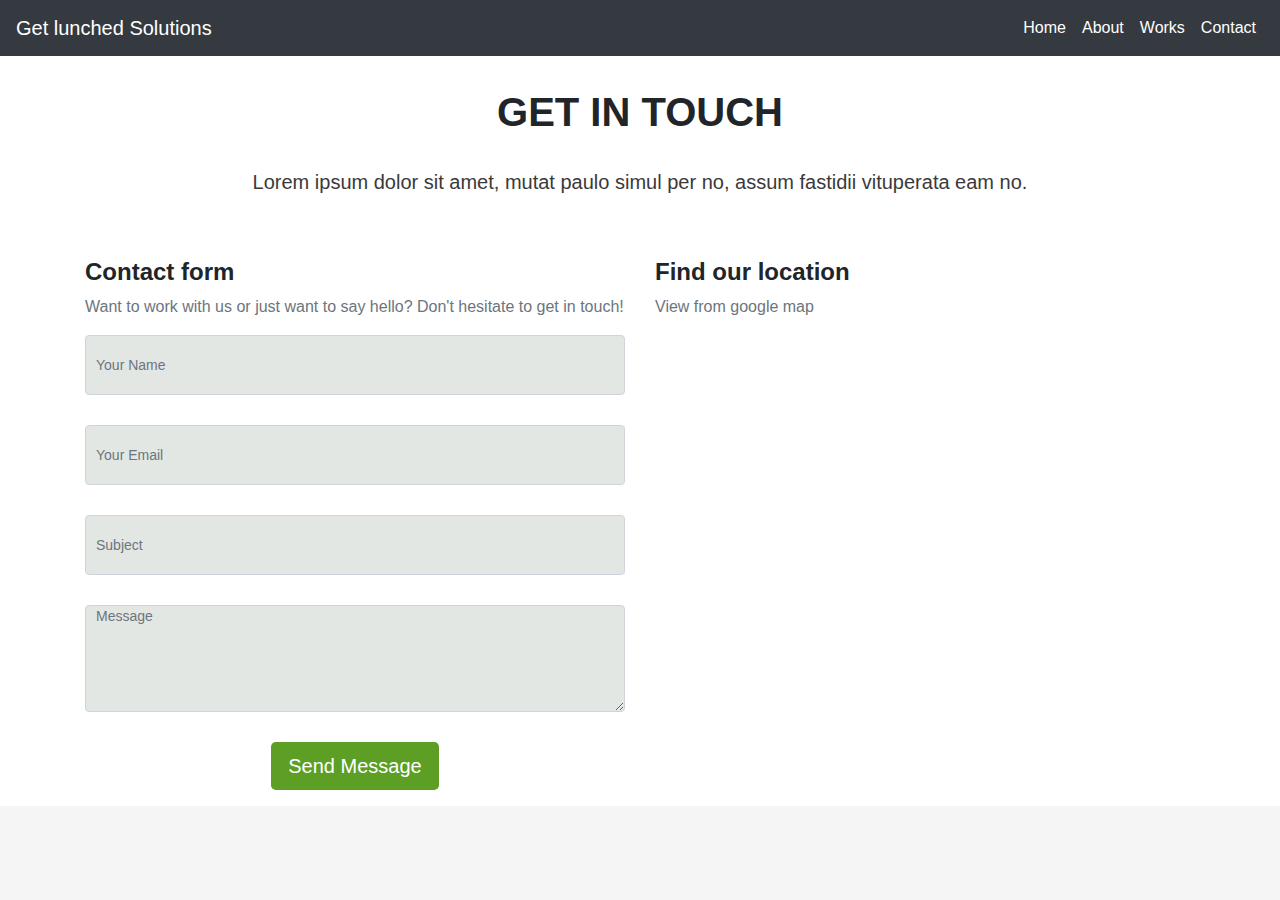
<file: cv/index.html>
<!DOCTYPE html>
<html lang="en">

<head>
    <meta charset="UTF-8">
    <meta name="viewport" content="width=device-width, initial-scale=1.0">
    <meta http-equiv="X-UA-Compatible" content="ie=edge">
    <title>Document</title>
    <link rel="stylesheet" href="assets/css/style.css">
    <link rel="stylesheet" href="https://stackpath.bootstrapcdn.com/bootstrap/4.3.1/css/bootstrap.min.css" integrity="sha384-ggOyR0iXCbMQv3Xipma34MD+dH/1fQ784/j6cY/iJTQUOhcWr7x9JvoRxT2MZw1T" crossorigin="anonymous">
</head>

<body>
    <header>

        <nav class="navbar navbar-expand-lg navbar-light bg-dark">
            <a class="navbar-brand" href="#">Get lunched Solutions</a>
            <button class="navbar-toggler" type="button" data-toggle="collapse" data-target="#navbarNav"
                aria-controls="navbarNav" aria-expanded="false" aria-label="Toggle navigation">
                <span class="navbar-toggler-icon"></span>
            </button>
            <div class="collapse navbar-collapse" id="navbarNav">
                <ul class="navbar-nav">
                    <li class="nav-item">
                        <a class="nav-link" href="#">Home</a>
                    </li>
                    <li class="nav-item">
                        <a class="nav-link" href="#">About</a>
                    </li>
                    <li class="nav-item">
                        <a class="nav-link" href="#">Works</a>
                    </li>
                    <li class="nav-item">
                        <a class="nav-link" href="#contact">Contact</a>
                    </li>
                </ul>
            </div>
        </nav>

    </header>

    <div class="container">

    </div>
    <section id="contact" class="section">
        <div class="container">
            <div class="row mt-5">
                <div class="col-md-12 col-md-offset-2">
                    <div class="heading">
                        <h3><span>Get in touch</span></h3>
                    </div>
                    <div class="sub-heading">
                        <p>
                            Lorem ipsum dolor sit amet, mutat paulo simul per no, assum fastidii vituperata eam no.
                        </p>
                    </div>
                </div>
            </div>
        </div>

        <div class="container">
            <div class="row">
                <div class="col-md-6">
                    <h4><strong>Contact form</strong></h4>
                    <p class="text-muted">
                        Want to work with us or just want to say hello? Don't hesitate to get in touch!
                    </p>
                    <!-- start contact form -->
                    <div class="cform" id="contact-form">
                        <form class="contactForm">
                            <div class="form-group">
                                <input type="text" name="name" class="form-control" id="name" placeholder="Your Name">
                            </div>
                            <div class="form-group">
                                <input type="email" class="form-control" name="email" id="email"
                                    placeholder="Your Email">
                            </div>
                            <div class="form-group">
                                <input type="text" class="form-control" name="subject" id="subject"
                                    placeholder="Subject">
                            </div>
                            <div class="form-group">
                                <textarea class="form-control" name="message" rows="5" placeholder="Message"></textarea>
                            </div>

                            <div class="text-center mb-3"><button type="submit" class="btn btn-lg btn-theme">Send
                                    Message</button></div>
                        </form>
                    </div>
                    <!-- END contact form -->
                </div>
                <div class="col-md-6">
                    <h4><strong>Find our location</strong></h4>
                    <p class="text-muted">View from google map</p>
                    <!-- map -->
                    <div id="section-map" class="clearfix">
                        <iframe src="https://www.google.com/maps/embed?pb=!1m18!1m12!1m3!1d218.8738763630597!2d77.38156087956786!3d28.630300917545565!2m3!1f0!2f0!3f0!3m2!1i1024!2i768!4f13.1!3m3!1m2!1s0x390ceff9a9f10fe3%3A0xc8c9a6f36e52ed76!2sA-036%2C+Sector+63+Rd%2C+A+Block%2C+Sector+63%2C+Noida%2C+Uttar+Pradesh+201301!5e0!3m2!1sen!2sin!4v1566469358321!5m2!1sen!2sin" width="100%" height="400" frameborder="0" style="border:0" allowfullscreen=""></iframe>
                    </div>
                </div>
            </div>
        </div>
    </section>




    <script src="https://code.jquery.com/jquery-3.4.1.min.js"
        integrity="sha256-CSXorXvZcTkaix6Yvo6HppcZGetbYMGWSFlBw8HfCJo=" crossorigin="anonymous"></script>
    <script src="https://cdnjs.cloudflare.com/ajax/libs/popper.js/1.14.7/umd/popper.min.js"
        integrity="sha384-UO2eT0CpHqdSJQ6hJty5KVphtPhzWj9WO1clHTMGa3JDZwrnQq4sF86dIHNDz0W1"
        crossorigin="anonymous"></script>
    <script src="https://stackpath.bootstrapcdn.com/bootstrap/4.3.1/js/bootstrap.min.js"
        integrity="sha384-JjSmVgyd0p3pXB1rRibZUAYoIIy6OrQ6VrjIEaFf/nJGzIxFDsf4x0xIM+B07jRM"
        crossorigin="anonymous"></script>
</body>

</html>
</file>
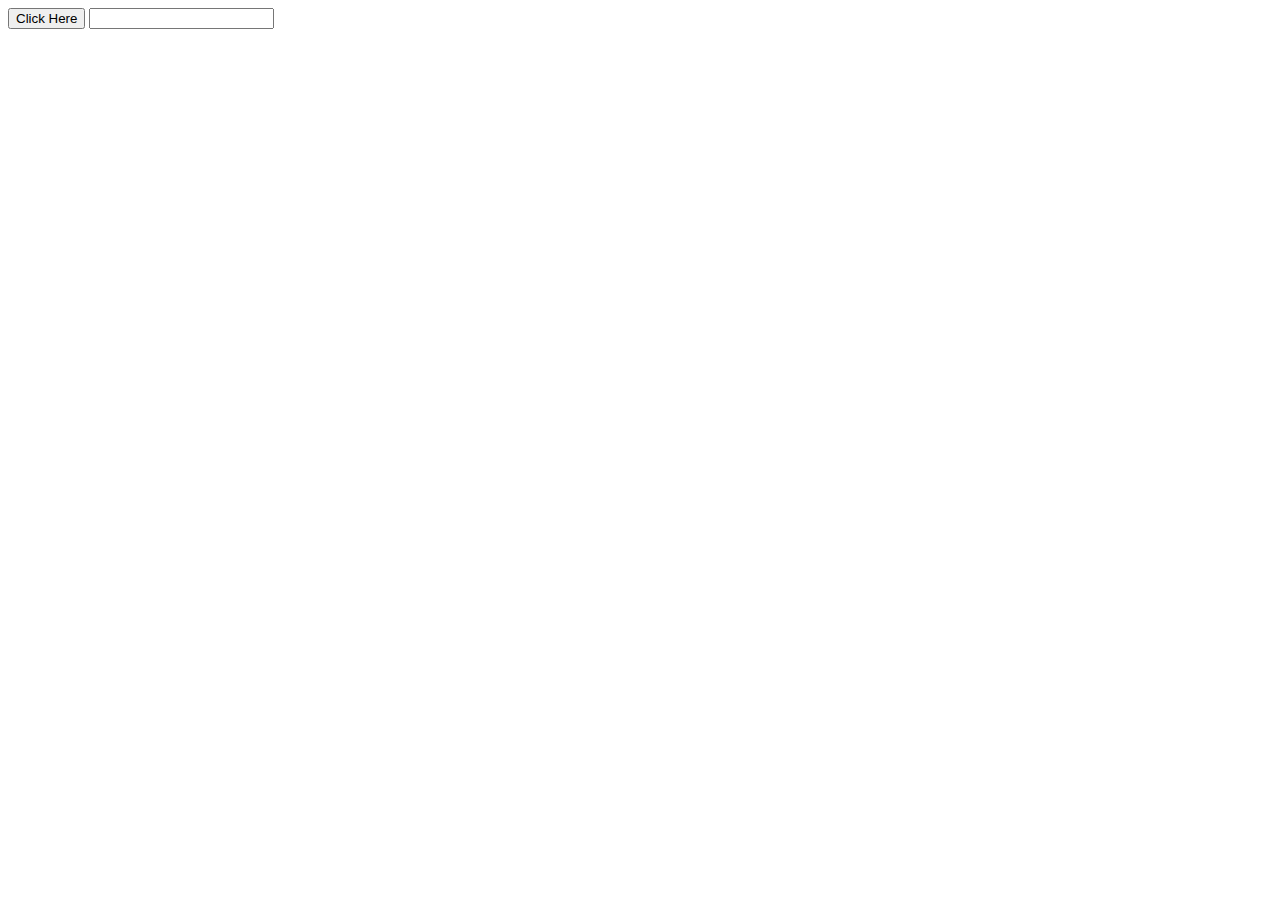
<file: learning/keyModifier.html>
<!DOCTYPE html>
<html lang="en">
<head>
    <meta charset="UTF-8">
    <meta name="viewport" content="width=device-width, initial-scale=1.0">
    <meta http-equiv="X-UA-Compatible" content="ie=edge">
    <title>Document</title>
</head>
<body>
        
    <!-- In this file i have done Key Modifier  -->

    <div id="app">
        <button v-on:click.meta="clickButton()">Click Here</button>
        <input type="text" v-on:keyup.enter.f.k="eventModifier">
        
    </div>
    
    <script src="../lib/vue.js"></script>
    <script type="text/javascript">
        new Vue({
            el: '#app',
            methods: {
               clickButton: function(){
                   alert("You Clicked the button");
               },
               eventModifier: function(){
                    alert("You Persed Worng Key!");
               }
            }
        });
    </script>
</body>
</html>
</file>
<file: cv/assets/css/style.css>
body{
    background-color: #f5f5f5!important;
}

.navbar {
    overflow: hidden;
    position: fixed!important;
    z-index: 1;
    top: 0;
    width: 100%;
  }
 
nav > a{
    color: #fff!important;
}

.navbar-collapse a{
    color: #fff!important;
}

.navbar-collapse{
    justify-content: flex-end;
}

#title{
    justify-content: center;
    display: flex;
}

#opportunity{
    background-color: #f0f0f0;
}

#block_content{
    justify-content: center;
    display: flex;
}

.card{
    position: fixed;
}

.card-header button{
    color: #212529;
}

.card-header .accordion-toggle::before {
    content: "↥";
    float: right; 
    color: grey;  
}
.card-header .accordion-toggle.collapsed::before {
    content: "↧";
}
/* 
.card-header a[aria-expanded=true], .collapse.show{
    display: flex;
    justify-content: center;
} */

#contact{
    background-color: #fff;
}

.row{
    margin-bottom: 40px;
}

.heading{
    margin-top: 40px;
    text-align: center;
    width: 100%;
}

.heading h3{
    text-transform: uppercase;
    padding: 0;
    margin: 20px 0 30px 0;
    font-size: 40px;
    font-weight: 700;
}

.sub-heading {
    text-align: center;
    margin: 20px 0 20px 0;
}

.sub-heading p {
    font-family: 'Lato', sans-serif;
    font-size: 20px;
    line-height: 1.6em;
    color: #3a3a3a;
    font-weight: 300;
}


.btn.btn-theme {
    background: #5C9F24;
    color: #fff;
}


#contact-form input[type=text], #contact-form input[type=email], .contactForm textarea {
    height: 60px;
    margin-bottom: 30px;
    background: rgba(227, 231, 228, 1);
    font-size: 14px;
    padding: 0 10px;
}
</file>
